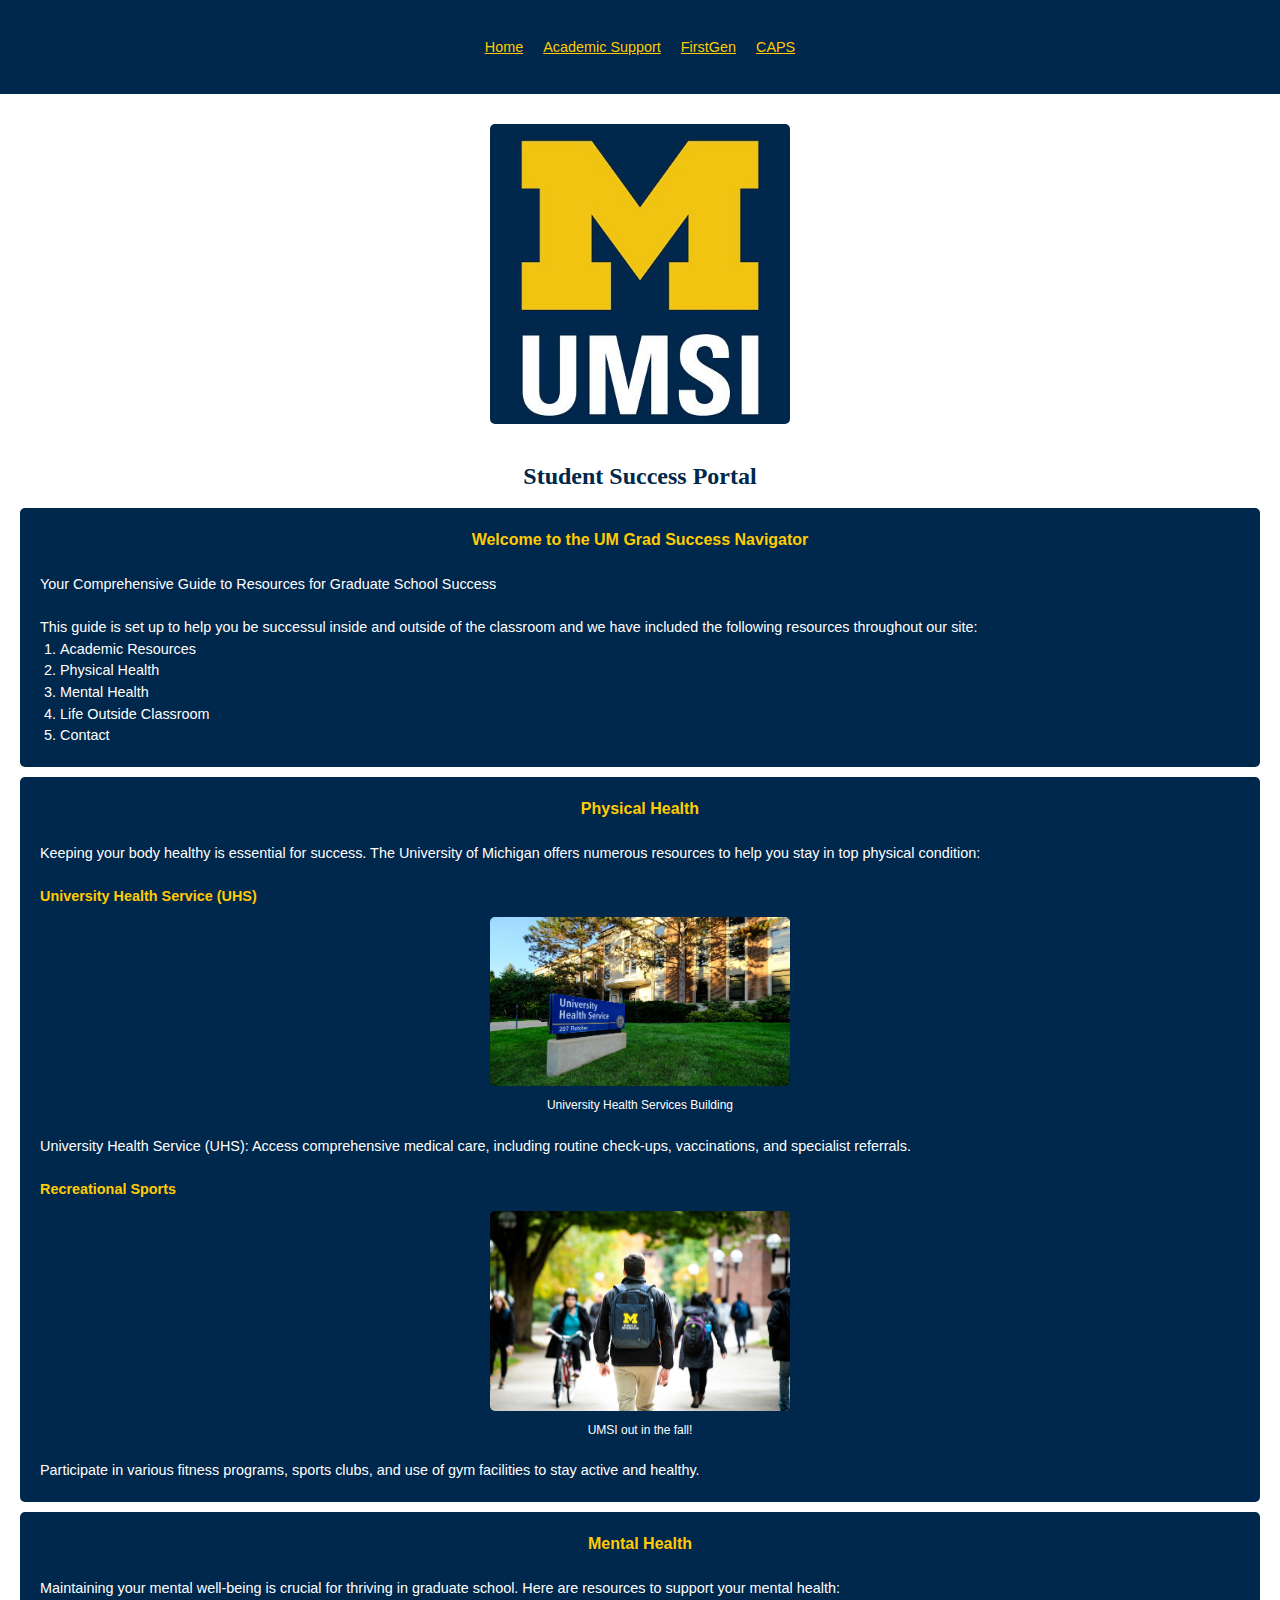
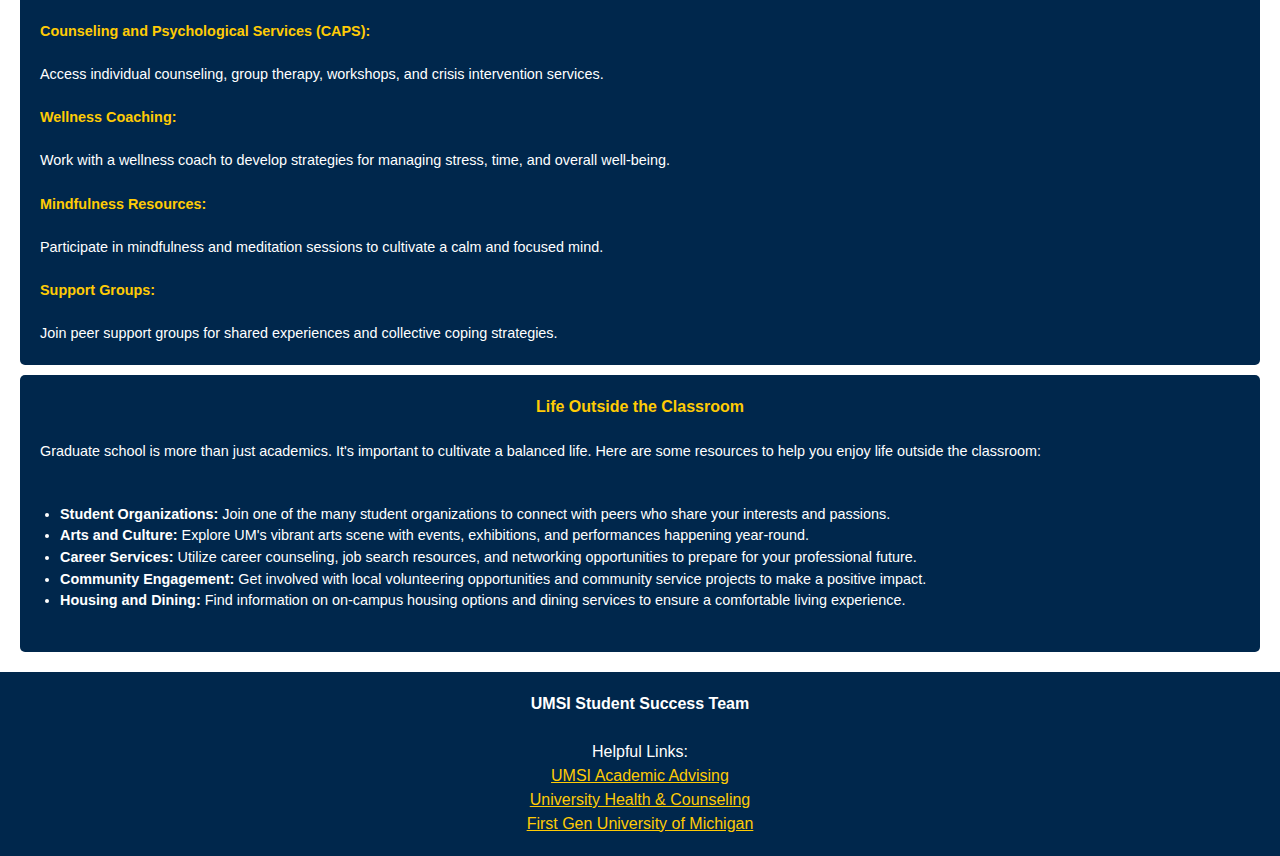
<file: index.html>
<!DOCTYPE html>
<html lang="en">
<head>
    <meta charset="UTF-8">
    <meta name="viewport" content="width=device-width, initial-scale=1.0">
    <title>Student Success Portal</title>
    <link rel="stylesheet" type="text/css" href="css/html5reset.css">
    <link rel="stylesheet" type="text/css" href="css/style.css">
</head>
<body>

    <header>
        <div class="skip"><a href = "#main">Skip to Main Content</a></div>
        <nav>
            <ul>
                <li><a href = "index.html">Home</a></li>
                <li><a href = "UMSIAcademicAdvising.html">Academic Support</a></li>
                <li><a href = "FirstGenAdvising.html">FirstGen</a></li>
                <li><a href = "CAPS.html">CAPS</a></li>
            </ul>
        </nav>

    </header>
    <main id="main">
        <img class="umlogo" src="images/UMSI_signature_vertical_informal_solidblue.jpg" alt="UMSI Logo">
        <h1>Student Success Portal</h1>
        <section>
            <h2>Welcome to the UM Grad Success Navigator</h2>
            <br>
            <p> Your Comprehensive Guide to Resources for Graduate School Success</p>
            <br>
            <p>This guide is set up to help you be successul inside and outside of the classroom and we have included the following resources throughout our site:</p>
            <ol>
                <li>Academic Resources</li>
                <li>Physical Health</li>
                <li>Mental Health</li>
                <li>Life Outside Classroom</li>
                <li>Contact</li>
            </ol>
        </section>
        <section>
            <h2>Physical Health</h2>
            <br>
            <p>Keeping your body healthy is essential for success. The University of Michigan offers numerous resources to help you stay in top physical condition:</p>
            <br>
            <article>
                <h3>University Health Service (UHS)</h3>
                <figure>
                    <img src="images/UHS.jpg" alt="University Health Services building">
                    <figcaption>University Health Services Building</figcaption>
                </figure>
                <br>
                <p>University Health Service (UHS): Access comprehensive medical care, including routine check-ups, vaccinations, and specialist referrals.</p>
            </article>
            <article>
                <br>
                <h3>Recreational Sports</h3>
                <figure>
                    <img src="images/UMSI_CampusFall_UMSIBackpack_02.jpg" alt="A student wears a UMSI backpack in fall on the drag.">
                    <figcaption>UMSI out in the fall!</figcaption>
                </figure>
                <br>
                <p>Participate in various fitness programs, sports clubs, and use of gym facilities to stay active and healthy.</p>
            </article>
        </section>
        <section>
            <h2>Mental Health</h2>
            <br>
            <p>Maintaining your mental well-being is crucial for thriving in graduate school. Here are resources to support your mental health:</p>
            <br>
            <article>
                <h3>Counseling and Psychological Services (CAPS):</h3>
                <br>
                <p> Access individual counseling, group therapy, workshops, and crisis intervention services.</p>
                <br>
            </article>
            <article>
                <h3>Wellness Coaching:</h3>
                <br>
                <p>Work with a wellness coach to develop strategies for managing stress, time, and overall well-being.</p>
                <br>
            </article>
            <article>
                <h3>Mindfulness Resources:</h3>
                <br>

                <p> Participate in mindfulness and meditation sessions to cultivate a calm and focused mind.</p>
            </article>
            <article>
                <br>
                <h3>Support Groups:</h3>
                <br>
                <p> Join peer support groups for shared experiences and collective coping strategies.</p>
            </article>
        </section>

        <section id="life-outside-classroom">
            <h2>Life Outside the Classroom</h2>
            <br>
            <p>Graduate school is more than just academics. It's important to cultivate a balanced life. Here are some resources to help you enjoy life outside the classroom:</p>
            <br>
            <ul>
                <li><strong>Student Organizations:</strong> Join one of the many student organizations to connect with peers who share your interests and passions.</li>
                <li><strong>Arts and Culture:</strong> Explore UM's vibrant arts scene with events, exhibitions, and performances happening year-round.</li>
                <li><strong>Career Services:</strong> Utilize career counseling, job search resources, and networking opportunities to prepare for your professional future.</li>
                <li><strong>Community Engagement:</strong> Get involved with local volunteering opportunities and community service projects to make a positive impact.</li>
                <li><strong>Housing and Dining:</strong> Find information on on-campus housing options and dining services to ensure a comfortable living experience.</li>
            </ul>
        </section>
        <!-- Content taken & modified from UMGPT with the prompt, "write me a webpage of intro content to help University of Michigan Master's students navigate different resources for being successful in grad school - this will include academic resources, physical health resources, mental health resources, support for life outside the classroom"
        UMGPT. (2024). UMGPT (August 29th version) [Large language model]. -->
    </main>
    <footer>
        <h1>UMSI Student Success Team</h1>
        <br>
        <p>Helpful Links:</p>
            <a href="https://sites.google.com/umich.edu/msiacademicadvising/student-support-resources">UMSI Academic Advising</a>
            <br>
            <a href="https://caps.umich.edu">University Health & Counseling</a>
            <br>
            <a href="https://firstgen.umich.edu/about">First Gen University of Michigan</a>
            <br>
    </footer>
</body>
</html>
</file>
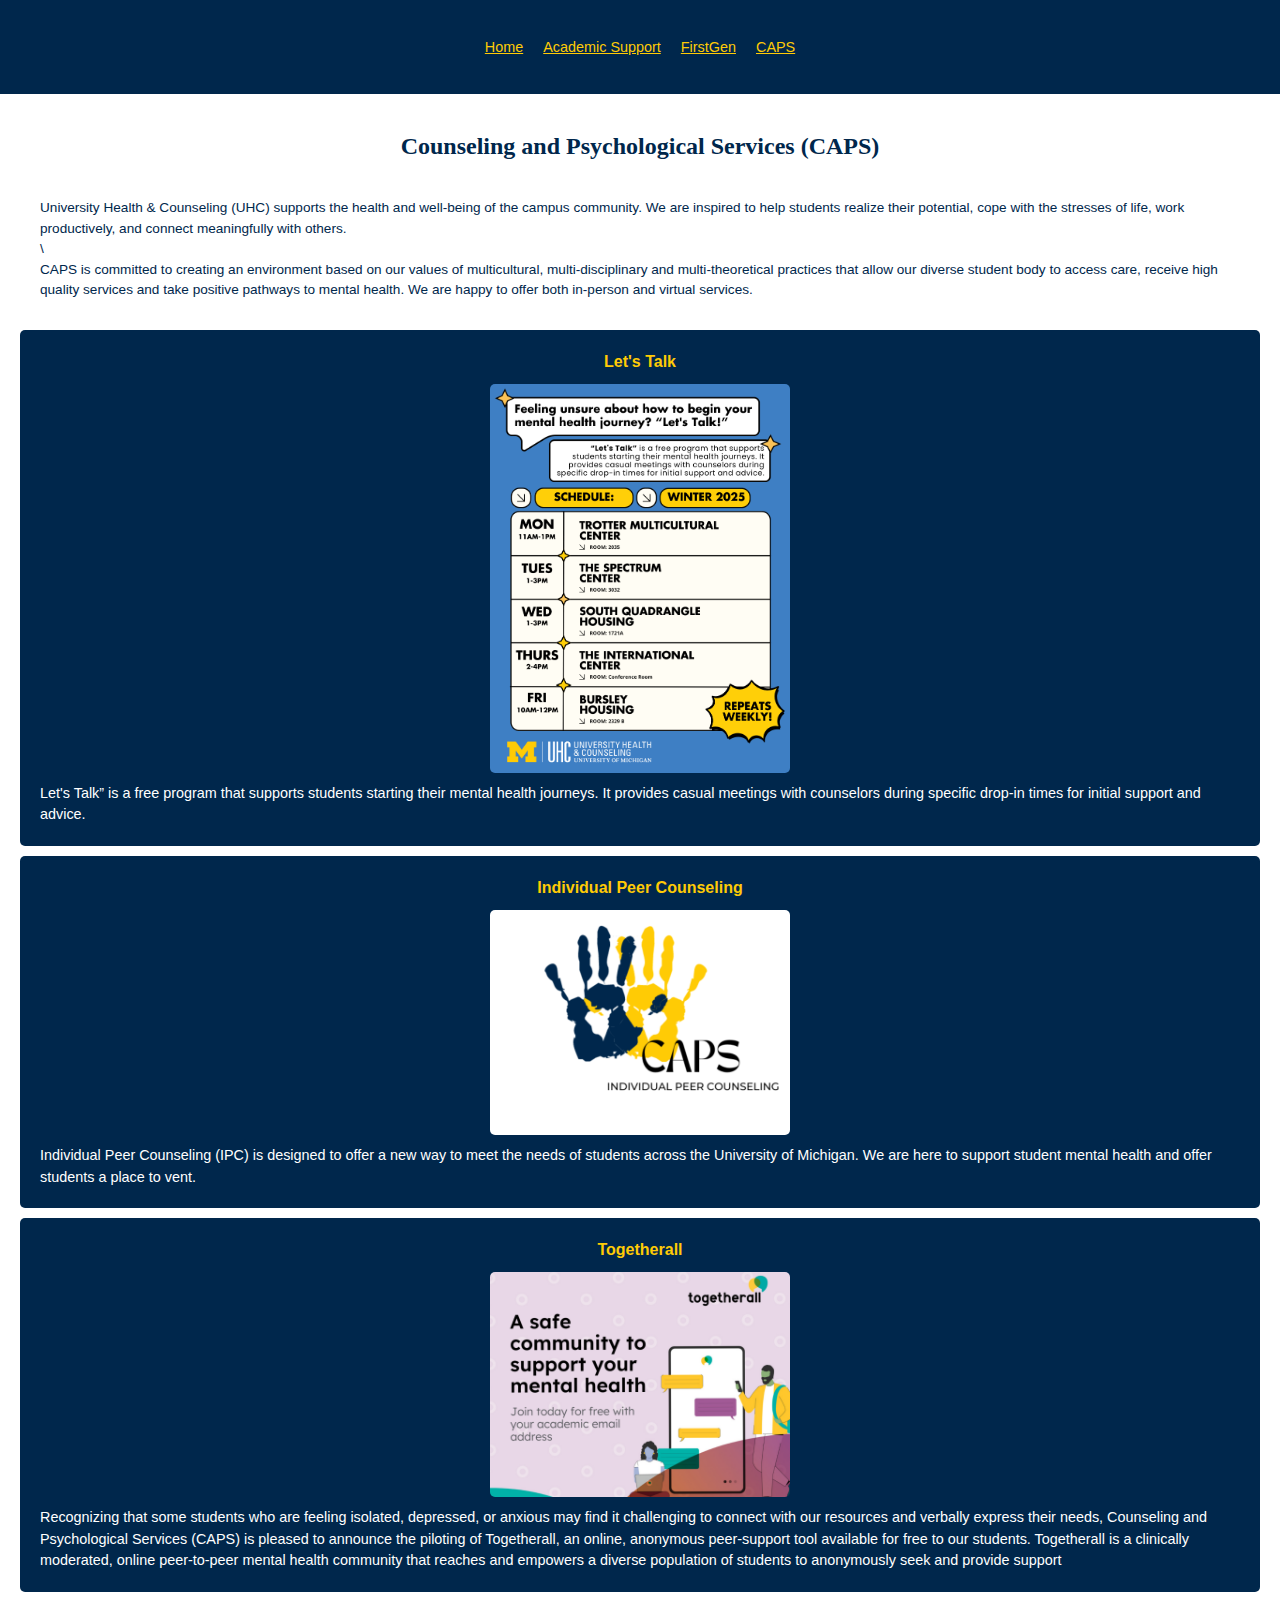
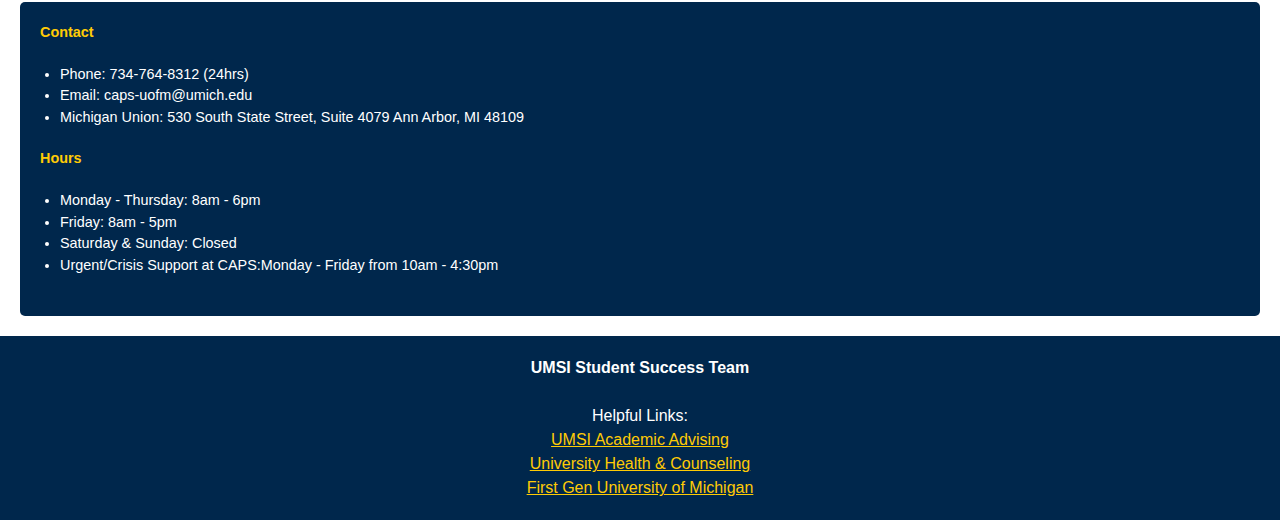
<file: CAPS.html>
<!DOCTYPE html>
<html lang="en">
<head>
    <meta charset="UTF-8">
    <meta name="viewport" content="width=device-width, initial-scale=1.0">
    <title>CAPS</title>
    <link rel="stylesheet" type="text/css" href="css/html5reset.css">
    <link rel="stylesheet" type="text/css" href="css/style.css">
</head>
<body>
    <header>
        <div class="skip"><a href = "#main" >Skip to Main Content</a></div>
    <nav>
        <ul>
            <li><a href = "index.html">Home</a></li>
            <li><a href = "UMSIAcademicAdvising.html">Academic Support</a></li>
            <li><a href = "FirstGenAdvising.html">FirstGen</a></li>
            <li><a href = "CAPS.html">CAPS</a></li>
        </ul>
    </nav>
    </header>
    <main id="main">
        <h1>Counseling and Psychological Services (CAPS)</h1>
        <div>
            <p>University Health & Counseling (UHC) supports the health and well-being of the campus community. We are inspired to help students realize their potential, cope with the stresses of life, work productively, and connect meaningfully with others.</p>\
            <br>
            <p>CAPS is committed to creating an environment based on our values of multicultural, multi-disciplinary and multi-theoretical practices that allow our diverse student body to access care, receive high quality services and take positive pathways to mental health. We are happy to offer both in-person and virtual services.
        </div>
        <div>
            <h2>Let's Talk</h2>
            <img src="images/LetsTalk.png" alt="Counseling and Psychological Services Let's Talk" width="500">
            <p>Let's Talk” is a free program that supports students starting their mental health journeys. It provides casual meetings with counselors during specific drop-in times for initial support and advice.</p>
        </div>
        <div>
            <h2>Individual Peer Counseling</h2>
            <img src="images/IndividualPeerCounseling.png" alt="Counseling and Psychological Services Individual Peer Counseling" width="500">
            <p>Individual Peer Counseling (IPC) is designed to offer a new way to meet the needs of students across the University of Michigan. We are here to support student mental health and offer students a place to vent.</p>
        </div>
        <div>
            <h2>Togetherall</h2>
            <img src="images/CAPS1.png" alt="Counseling and Psychological Services Togetherall" width="500">
            <p>Recognizing that some students who are feeling isolated, depressed, or anxious may find it challenging to connect with our resources and verbally express their needs, Counseling and Psychological Services (CAPS) is pleased to announce the piloting of Togetherall, an online, anonymous peer-support tool available for free to our students. Togetherall is a clinically moderated, online peer-to-peer mental health community that reaches and empowers a diverse population of students to anonymously seek and provide support</p>
        </div>

        <div>
            <h3>Contact</h3>
            <ul>
                <li>Phone: 734-764-8312 (24hrs)</li>
                <li>Email: caps-uofm@umich.edu</li>
                <li>Michigan Union: 530 South State Street, Suite 4079 Ann Arbor, MI 48109</li>
            </ul>
            <h3>Hours</h3>
            <ul>
                <li>Monday - Thursday: 8am - 6pm</li>
                <li>Friday: 8am - 5pm</li>
                <li>Saturday & Sunday: Closed</li>
                <li>Urgent/Crisis Support at CAPS:Monday - Friday from 10am - 4:30pm</li>
            </ul>
        </div>
        <!-- Content and images was take from University Health & Counseling: CAPS Counseling and Psychological Services homepage: https://caps.umich.edu -->
    </main>
    <footer>
        <h1>UMSI Student Success Team</h1>
        <br>
        <p>Helpful Links:</p>
            <a href="https://sites.google.com/umich.edu/msiacademicadvising/student-support-resources">UMSI Academic Advising</a>
            <br>
            <a href="https://caps.umich.edu">University Health & Counseling</a>
            <br>
            <a href="https://firstgen.umich.edu/about">First Gen University of Michigan</a>
            <br>
    </footer>
</body>
</html>
</file>
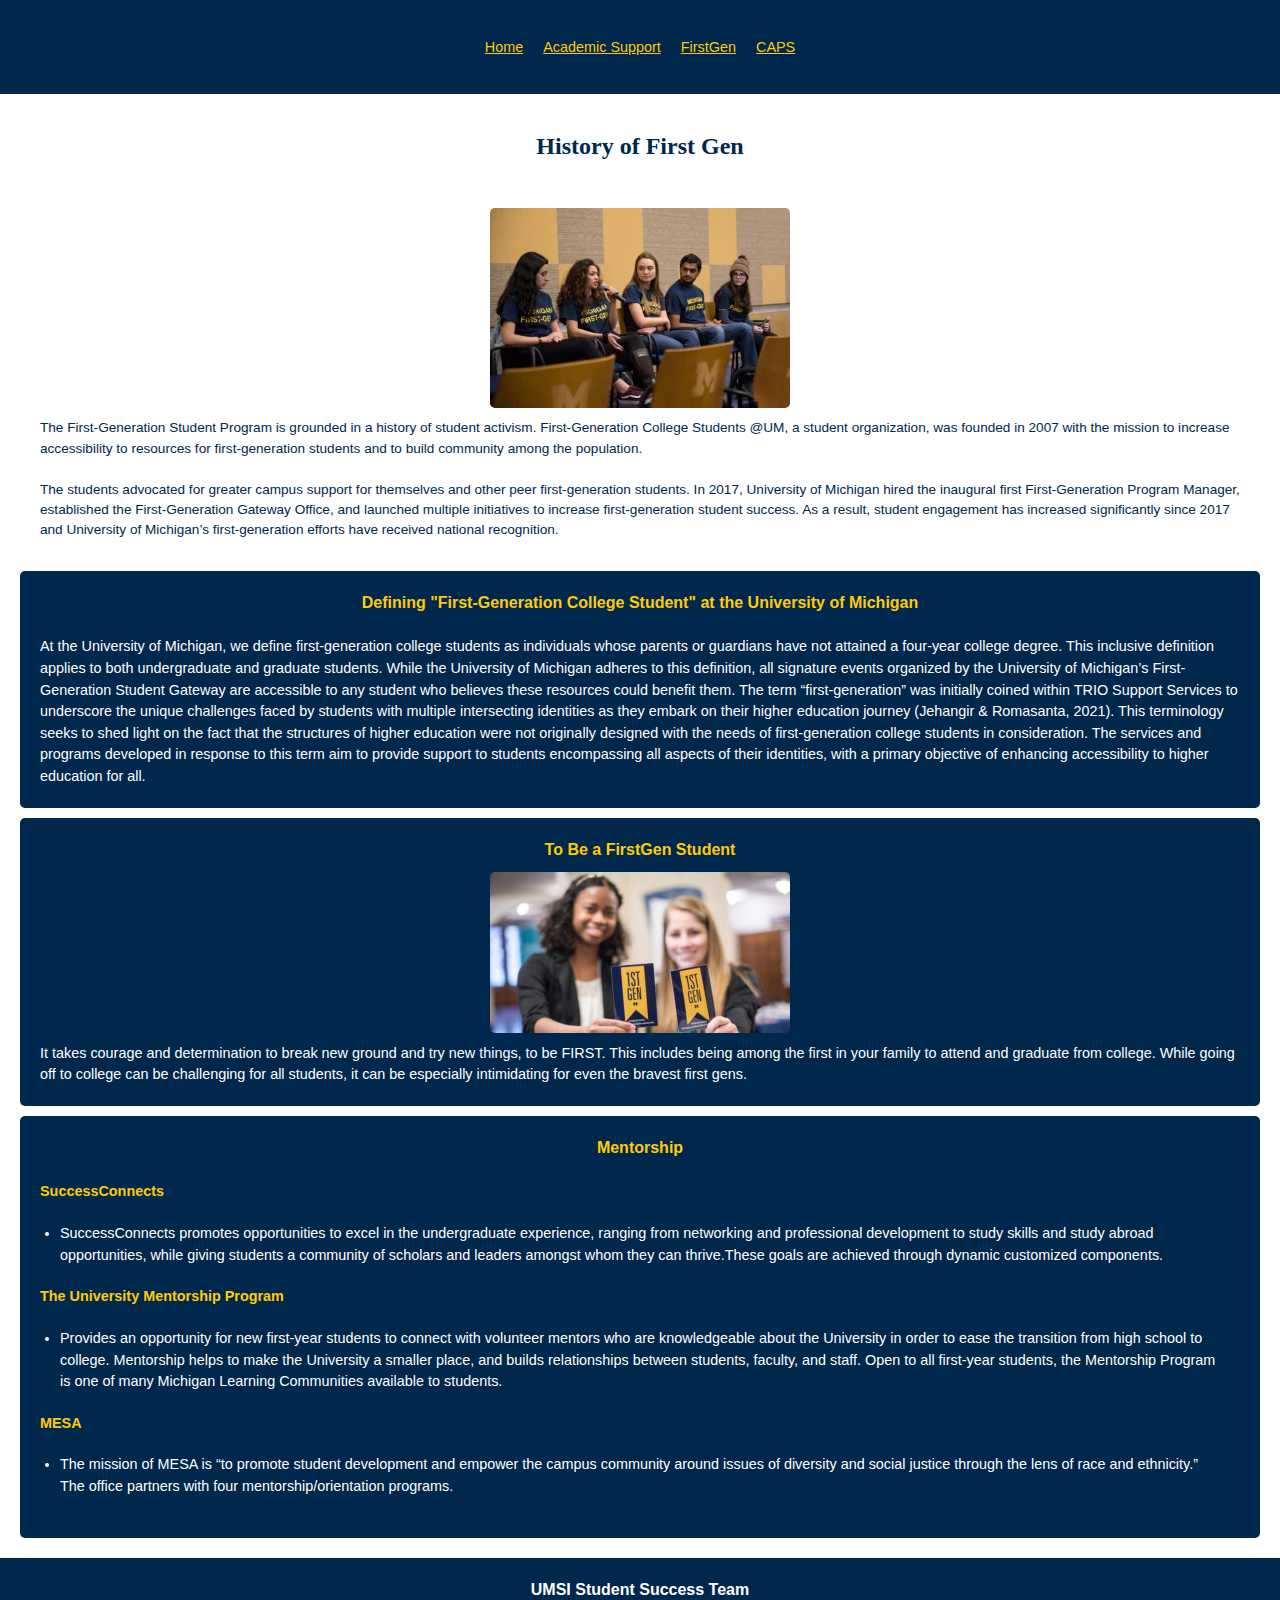
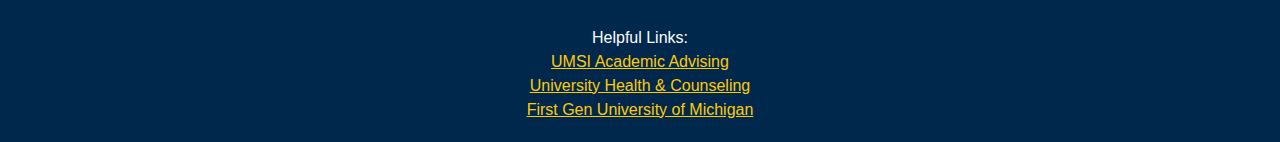
<file: FirstGenAdvising.html>
<!DOCTYPE html>
<html lang="en">
<head>
    <meta charset="UTF-8">
    <meta name="viewport" content="width=device-width, initial-scale=1.0">
    <title>First Gen Advising</title>
    <link rel="stylesheet" type="text/css" href="css/html5reset.css">
    <link rel="stylesheet" type="text/css" href="css/style.css">
</head>
<body>
    <header>
        <div class="skip"><a href = "#main" >Skip to Main Content</a></div>
    <nav>
        <ul>
            <li><a href = "index.html">Home</a></li>
            <li><a href = "UMSIAcademicAdvising.html">Academic Support</a></li>
            <li><a href = "FirstGenAdvising.html">FirstGen</a></li>
            <li><a href = "CAPS.html">CAPS</a></li>
        </ul>
    </nav>
    </header>
    <main id="main">
        <h1>History of First Gen</h1>
        <div>
        <img src="images/FirstGen.webp" alt="A group of five first generation students sitting together">
        <p>The First-Generation Student Program is grounded in a history of student activism. First-Generation College Students @UM, a student organization, was founded in 2007 with the mission to increase accessibility to resources for first-generation students and to build community among the population.</p>
        <br>
        <p>The students advocated for greater campus support for themselves and other peer first-generation students. In 2017, University of Michigan hired the inaugural first First-Generation Program Manager, established the First-Generation Gateway Office, and launched multiple initiatives to increase first-generation student success. As a result, student engagement has increased significantly since 2017 and University of Michigan’s first-generation efforts have received national recognition.</p>
        </div>
        <div>
        <h2>Defining "First-Generation College Student" at the University of Michigan</h2>
        <br>
        <p>At the University of Michigan, we define first-generation college students as individuals whose parents or guardians have not attained a four-year college degree. This inclusive definition applies to both undergraduate and graduate students. While the University of Michigan adheres to this definition, all signature events organized by the University of Michigan’s First-Generation Student Gateway are accessible to any student who believes these resources could benefit them.
        The term “first-generation” was initially coined within TRIO Support Services to underscore the unique challenges faced by students with multiple intersecting identities as they embark on their higher education journey (Jehangir & Romasanta, 2021). This terminology seeks to shed light on the fact that the structures of higher education were not originally designed with the needs of first-generation college students in consideration. The services and programs developed in response to this term aim to provide support to students encompassing all aspects of their identities, with a primary objective of enhancing accessibility to higher education for all.</p>
        </div>
        <div>
        <h2>To Be a FirstGen Student</h2>
        <img src="images/1stgen.jpg" alt="2 First Generation Students">
        <p>It takes courage and determination to break new ground and try new things, to be FIRST. This includes being among the first in your family to attend and graduate from college.  While going off to college can be challenging for all students, it can be especially intimidating for even the bravest first gens.</p>
        </div>
        <div>
        <h2>Mentorship</h2>
        <br>
        <h3>SuccessConnects</h3>
        <ul>
            <li>SuccessConnects promotes opportunities to excel in the undergraduate experience, ranging from networking and professional development to study skills and study abroad opportunities, while giving students a community of scholars and leaders amongst whom they can thrive.These goals are achieved through dynamic customized components.</li>
        </ul>
        <h3>The University Mentorship Program</h3>
        <ul>
            <li>Provides an opportunity for new first-year students to connect with volunteer mentors who are knowledgeable about the University in order to ease the transition from high school to college. Mentorship helps to make the University a smaller place, and builds relationships between students, faculty, and staff. Open to all first-year students, the Mentorship Program is one of many Michigan Learning Communities available to students.</li>
        </ul>
        <h3>MESA</h3>
        <ul>
            <li>The mission of MESA is “to promote student development and empower the campus community around issues of diversity and social justice through the lens of race and ethnicity.” The office partners with four mentorship/orientation programs.</li>
        </ul>
        </div>
        <!-- Content and images was taken from First Generation University of Michigan's About and Resources Pages: https://firstgen.umich.edu/about, https://firstgen.umich.edu/campus-resources-->
    </main>
    <footer>
        <h1>UMSI Student Success Team</h1>
        <br>
        <p>Helpful Links:</p>
            <a href="https://sites.google.com/umich.edu/msiacademicadvising/student-support-resources">UMSI Academic Advising</a>
            <br>
            <a href="https://caps.umich.edu">University Health & Counseling</a>
            <br>
            <a href="https://firstgen.umich.edu/about">First Gen University of Michigan</a>
            <br>
    </footer>
</body>

</html>
</file>
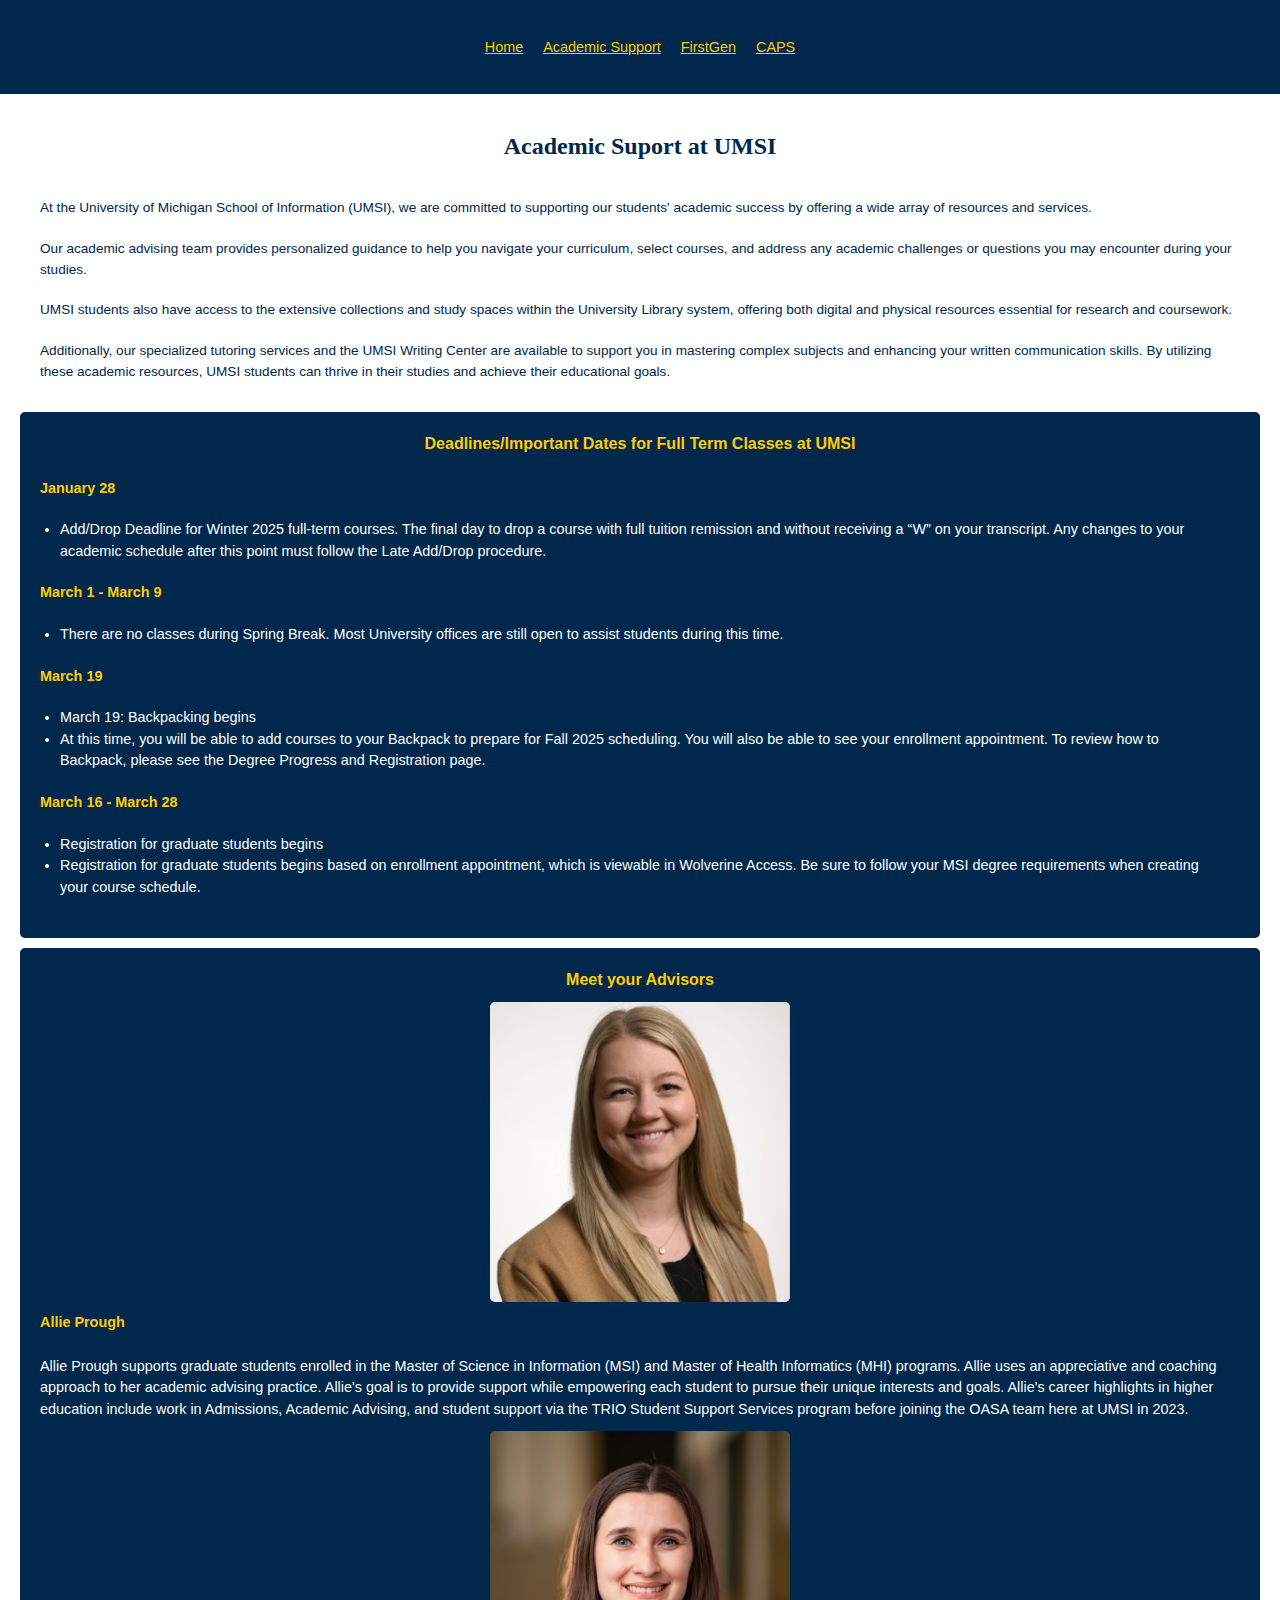
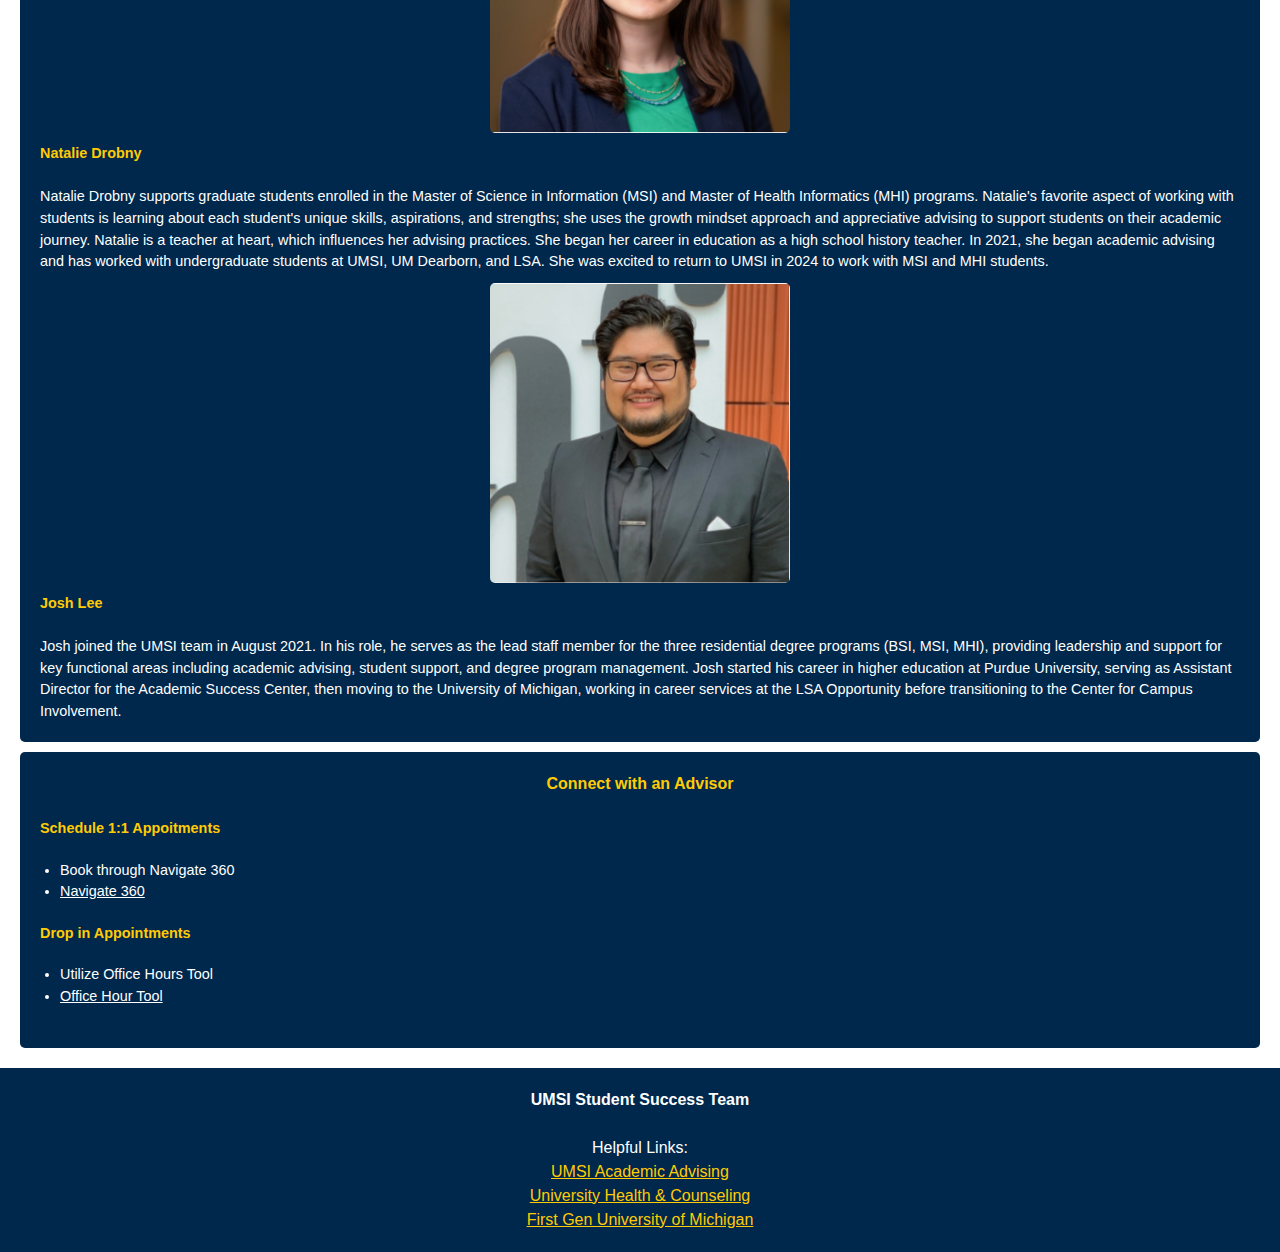
<file: UMSIAcademicAdvising.html>
<!DOCTYPE html>
<html lang="en">
<head>
    <meta charset="UTF-8">
    <meta name="viewport" content="width=device-width, initial-scale=1.0">
    <title>UMSI Academic Advising</title>
    <link rel="stylesheet" type="text/css" href="css/html5reset.css">
    <link rel="stylesheet" type="text/css" href="css/style.css">
</head>
<body>
    <header>
    <div class="skip"><a href = "#main" >Skip to Main Content</a></div>
        <nav>
            <ul>
                <li><a href = "index.html">Home</a></li>
                <li><a href = "UMSIAcademicAdvising.html">Academic Support</a></li>
                <li><a href = "FirstGenAdvising.html">FirstGen</a></li>
                <li><a href = "CAPS.html">CAPS</a></li>
            </ul>
        </nav>

    </header>
    <main id="main">
        <h1>Academic Suport at UMSI</h1>
        <div>
            <p>At the University of Michigan School of Information (UMSI), we are committed to supporting our students' academic success by offering a wide array of resources and services.</p>
            <br>
            <p>Our academic advising team provides personalized guidance to help you navigate your curriculum, select courses, and address any academic challenges or questions you may encounter during your studies.</p>
            <br>
            <p>UMSI students also have access to the extensive collections and study spaces within the University Library system, offering both digital and physical resources essential for research and coursework. </p>
            <br>
            <p>Additionally, our specialized tutoring services and the UMSI Writing Center are available to support you in mastering complex subjects and enhancing your written communication skills. By utilizing these academic resources, UMSI students can thrive in their studies and achieve their educational goals. </p>

        </div>

<div>
    <h2>Deadlines/Important Dates for Full Term Classes at UMSI </h2>
    <br>
    <h3>January 28</h3>
    <ul>
        <li>Add/Drop Deadline for Winter 2025 full-term courses. The final day to drop a course with full tuition remission and without receiving a “W” on your transcript. Any changes to your academic schedule after this point must follow the Late Add/Drop procedure.</li>
    </ul>
    <h3>March 1 - March 9</h3>
    <ul>
        <li>There are no classes during Spring Break. Most University offices are still open to assist students during this time.</li>
    </ul>
    <h3>March 19</h3>
    <ul>
        <li>March 19: Backpacking begins</li>
        <li>At this time, you will be able to add courses to your Backpack to prepare for Fall 2025 scheduling. You will also be able to see your enrollment appointment. To review how to Backpack, please see the Degree Progress and Registration page.</li>
    </ul>
    <h3>March 16 - March 28</h3>
    <ul>
        <li>Registration for graduate students begins</li>
        <li>Registration for graduate students begins based on enrollment appointment, which is viewable in Wolverine Access. Be sure to follow your MSI degree requirements when creating your course schedule.</li>
    </ul>
</div>
<div>
    <h2>Meet your Advisors</h2>
    <img src="images/AlliePrough.JPG" alt="UMSI Academic Advisor Allie Prough" width="500">
    <h3>Allie Prough</h3>
    <br>
    <p>Allie Prough supports graduate students enrolled in the Master of Science in Information (MSI) and Master of Health Informatics (MHI) programs. Allie uses an appreciative and coaching approach to her academic advising practice. Allie's goal is to provide support while empowering each student to pursue their unique interests and goals. Allie's career highlights in higher education include work in Admissions, Academic Advising, and student support via the TRIO Student Support Services program before joining the OASA team here at UMSI in 2023. </p>
    <img src="images/NatalieDrobny.png" alt="UMSI Academic Advisor Natalie Drobny" width="500">
    <h3>Natalie Drobny</h3>
    <br>
    <p>Natalie Drobny supports graduate students enrolled in the Master of Science in Information (MSI) and Master of Health Informatics (MHI) programs. Natalie's favorite aspect of working with students is learning about each student's unique skills, aspirations, and strengths; she uses the growth mindset approach and appreciative advising to support students on their academic journey. Natalie is a teacher at heart, which influences her advising practices. She began her career in education as a high school history teacher. In 2021, she began academic advising and has worked with undergraduate students at UMSI, UM Dearborn, and LSA. She was excited to return to UMSI in 2024 to work with MSI and MHI students.</p>
    <img src="images/JoshLee.png" alt="UMSI Academic Advisor Josh Lee" width="500">
    <h3>Josh Lee</h3>
    <br>
    <p>Josh joined the UMSI team in August 2021. In his role, he serves as the lead staff member for the three residential degree programs (BSI, MSI, MHI), providing leadership and support for key functional areas including academic advising, student support, and degree program management. Josh started his career in higher education at Purdue University, serving as Assistant Director for the Academic Success Center, then moving to the University of Michigan, working in career services at the LSA Opportunity before transitioning to the Center for Campus Involvement.</p>
</div>
<div>
    <h2>Connect with an Advisor</h2>
    <br>
    <h3>Schedule 1:1 Appoitments</h3>
    <ul>
        <li>Book through Navigate 360</li>
        <li><a href=https://si-umich.navigate.eab.com/app>Navigate 360</a></li>
    </ul>
    <h3>Drop in Appointments</h3>
    <ul>
        <li>Utilize Office Hours Tool</li>
        <li><a href=https://sites.google.com/umich.edu/msiacademicadvising/academic-advising/connecting-with-an-advisor?authuser>Office Hour Tool</a></li>
    </ul>
</div>
<!-- Content and images was taken from MSI Academic Advising MSI Academic Advising homepage: https://sites.google.com/umich.edu/msiacademicadvising/home-->
    </main>
    <footer>
        <h1>UMSI Student Success Team</h1>
        <br>
        <p>Helpful Links:</p>
            <a href="https://sites.google.com/umich.edu/msiacademicadvising/student-support-resources">UMSI Academic Advising</a>
            <br>
            <a href="https://caps.umich.edu">University Health & Counseling</a>
            <br>
            <a href="https://firstgen.umich.edu/about">First Gen University of Michigan</a>
            <br>
    </footer>
</body>

</html>
</file>
<file: css/style.css>
.skip a{
    position: absolute;
    top: -40px;
}

.skip a:focus{
    top: 20px
}

nav {
    background-color: #00274C;
    padding: 40px 15px;
    margin: 0;
    box-sizing: border-box;
    font-size: .9rem;
    font-family: Arial, Helvetica, sans-serif;
    text-align: center;
}

nav ul {
    list-style: none;
    text-align: center;
    padding: 0;
    margin: 0;
}

nav ul li {
    display: inline-block;
}

nav ul li a{
    text-decoration: underline;
    color: #FFCB05;
    padding: 10px 8px;
}

main {
    display: grid;
    grid-template-columns: repeat(1, 1fr);
    gap: 10px;
    padding: 20px;
}

main h1 {
    grid-column: 1 / -1;
    display: block;
    text-align: center;
    font-size: 1.5rem;
    font-weight: bold;
    color: #00274C;
    font-family: Georgia, 'Times New Roman', Times, serif;
    margin-top: 20px;
    margin-bottom: 10px;
    border-radius: 8px;
}

main div:first-of-type {
    background-color: white;
    color: #00274C;
    font-family: Arial, Helvetica, sans-serif;
    align-items: center;
    font-size: .85rem;
    line-height: 1.5;
}

main div{
    display: block;
    background: #00274C;
    color: white;
    font-family: Arial, Helvetica, sans-serif;
    padding: 20px;
    border-radius: 5px;
    font-size: .9rem;
    line-height: 1.5;
}

main div h2{
    text-align: center;
    color: #FFCB05;
    font-size: 1rem;
}

main div ul{
    padding: 20px;
}

main div h3{
    text-align: left;
    color: #FFCB05;
    font-size: .9rem;
}

main div a{
    text-decoration: underline;
    color: white;
}

main section h2{
    text-align: center;
    color: #FFCB05;
    font-size: 1rem;
}

main section {
    background: #00274C;
    color: white;
    padding: 15px;
    border-radius: 5px;
    font-family: Arial, Helvetica, sans-serif;
    line-height: 1.5;
    padding: 20px 20px;
    font-size: .9rem;
}

main section article h3{
    color: #FFCB05;
}

main section article figure{
    text-align: center;
    font-size: .75rem;
}

main section ol {
    padding: 0px 20px;
    align-content: center;
}

main img {
    width: 100%;
    max-width: 300px;
    height: auto;
    display: block;
    margin: 10px auto;
    border-radius: 5px;
}

figure {
    text-align: center;
}

footer {
    background-color: #00274C;
    color: white;
    text-align: center;
    padding: 20px 20px;
    margin-top: auto;;
    text-align: center;
    line-height: 1.5;
    font-family: Arial, Helvetica, sans-serif;
}

footer ul{
    padding: 30px 20px;
}

footer a{
    text-decoration: underline;
    color: #FFCB05;
}

.umlogo{
    width: 50%;
    align-items: center;
    grid-column: 1/-1;
}

#life-outside-classroom ul{
    padding: 20px
}
</file>
